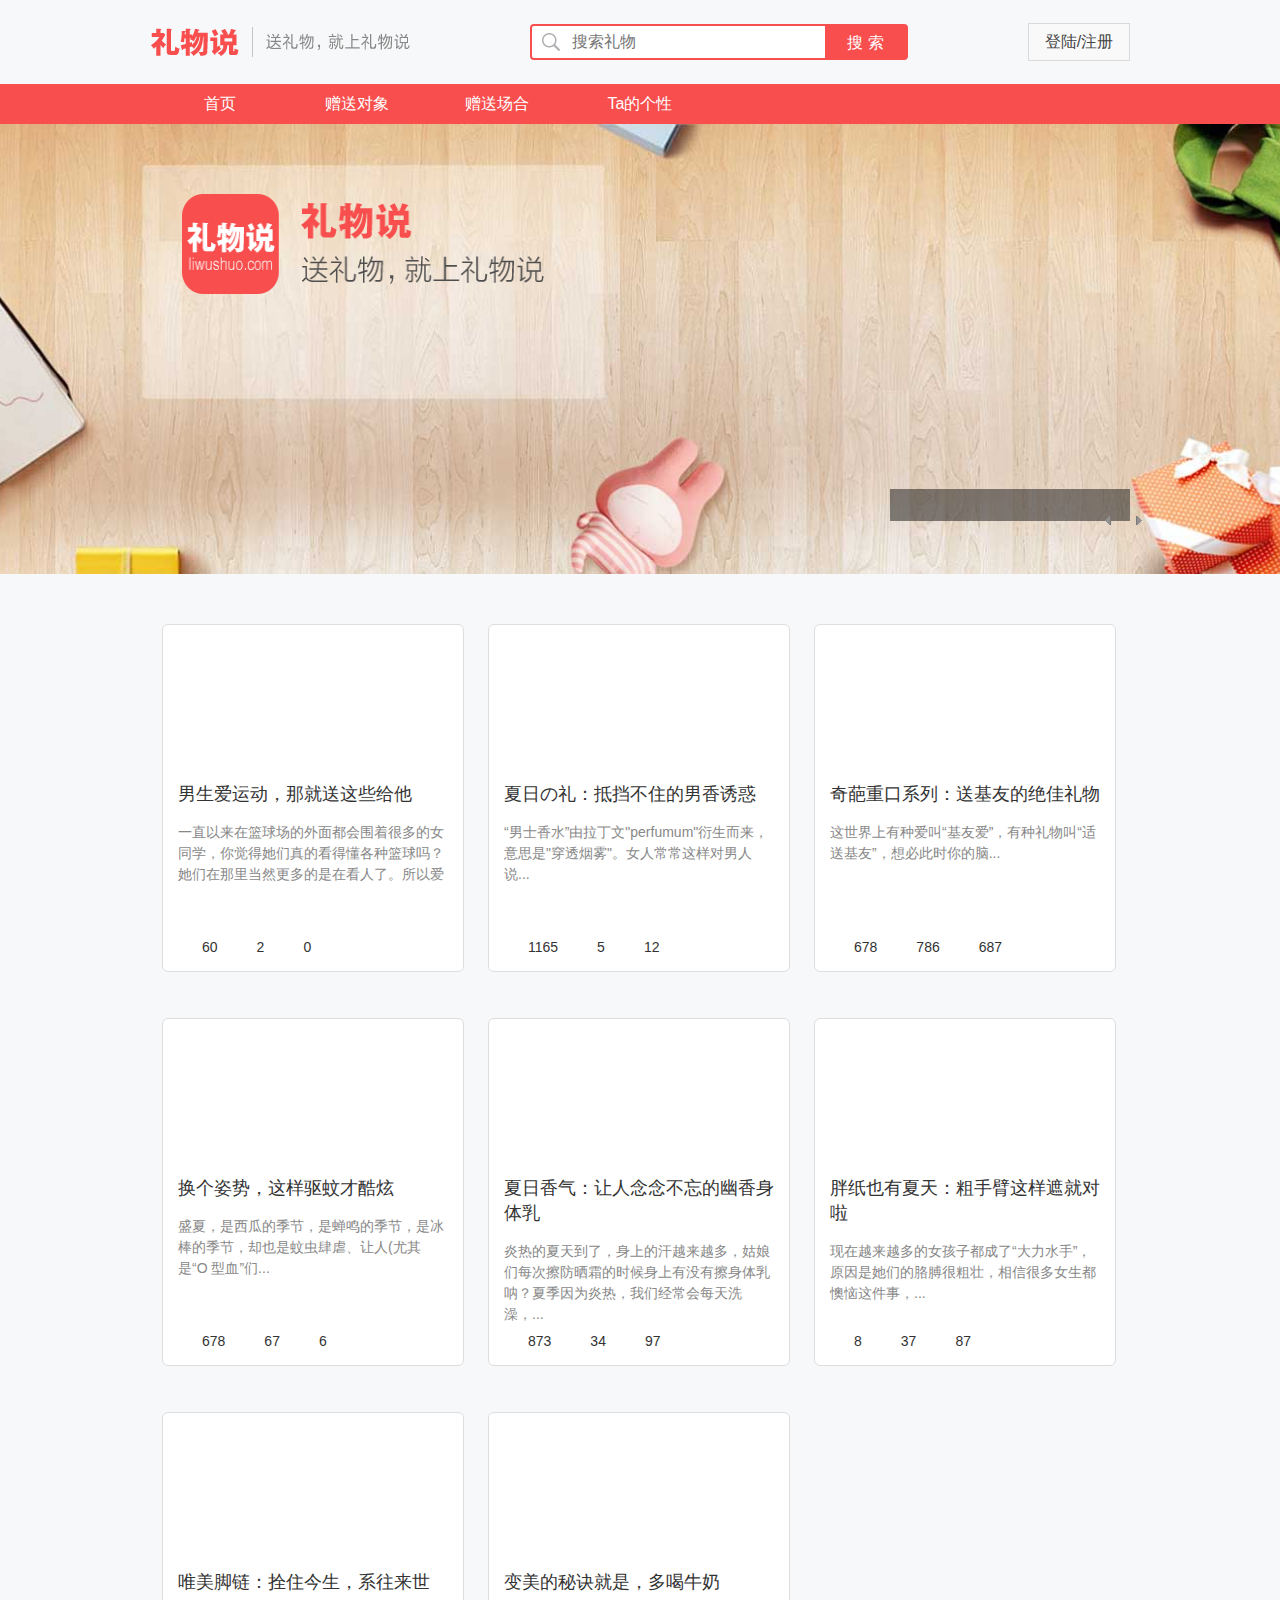
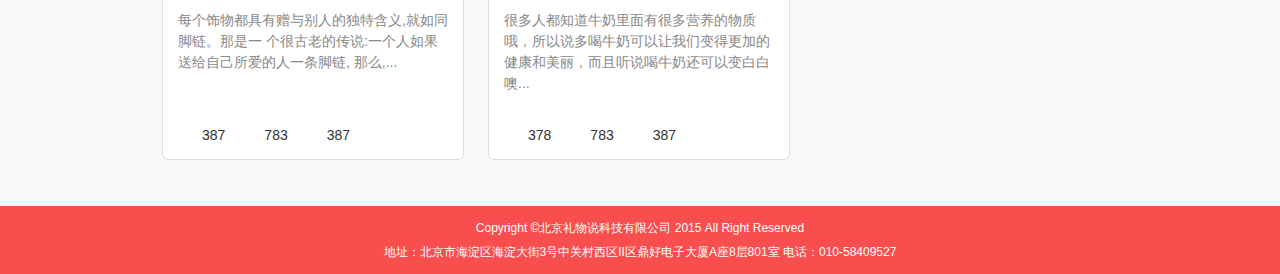
<file: index.html>
<!--模仿礼物说主页
http://www.liwushuo.com/
-->
<!DOCTYPE html>
<html>
<head lang="en">
    <meta charset="UTF-8">
    <title>礼物说-主页</title>
    <link href="http://elephstor.com/images/elephstor.ico" rel="shortcut icon"/>
    <link href="css/present.css" rel="stylesheet">
    <link href="global/global.css" rel="stylesheet">
    <script type="text/javascript" src="js/present.js"></script>
    <link href="less/present.css" rel="stylesheet">
</head>
<body>
<div class="main-wrapper">
    <div class="header-wraper">
        <div class="header">
            <a class="title" href="" title="Present"></a>

            <form>
                <input type="text" id="search-input" placeholder="搜索礼物">
                <label for="search-input">搜 索</label>
            </form>

            <div class="header-right"><a href="">登陆/注册</a></div>
        </div>
        <div class="header-nav">
            <ul>
                <li class="nav-top-link">
                    <a href="">首页</a>
                </li>
                <li class="ntba nav-top-link">
                    <a href="">赠送对象</a>
                    <ul>
                        <li>自己</li>
                        <li>男票</li>
                        <li>女朋友</li>
                        <li>爸爸妈妈</li>
                    </ul>
                </li>
                <li class="ntba nav-top-link">
                    <a href="">赠送场合</a>
                    <ul>
                        <li>新年</li>
                        <li>生日</li>
                        <li>纪念日</li>
                        <li>结婚</li>
                        <li>情人节</li>
                    </ul>
                </li>
                <li class="nav-top-link">
                    <a href="">Ta的个性</a>
                </li>
            </ul>
            <form class="nav-searchBox">
                <input type="text" id="search-input-fix" placeholder="搜索礼物、攻略">
                <label for="search-input-fix"></label>
            </form>
        </div>
        <div class="header-margin-fix"></div>
    </div>
    <div class="banner-wrap">
        <div class="wrapper">
            <h1>
                <a title="礼物说，会说话的礼物"></a>
            </h1>

            <div class="slideShow" id="slideShow">
                <ul class="turn-pic">
                    <li><img src="images/01_phone.png" alt="展示图1"/></li>
                    <li><img src="images/02_phone.png" alt="展示图2"/></li>
                    <li><img src="images/03_phone.png" alt="展示图3"/></li>
                    <li><img src="images/04_phone.png" alt="showImg-4"/></li>
                </ul>
                <div class="turn-bg"></div>
                <div class="turn-btn">
                    <div class="left"></div>
                    <div class="right"></div>
                    <span></span>
                </div>
            </div>
        </div>
    </div>
    <div class="recommend-wrapper">
        <ul class="reco-list">
            <li class="post-item"><a class="pItem" href="posts/150820a/index.html">
                <div class="item-img"></div>
                <div class="item-title">男生爱运动，那就送这些给他</div>
                <div class="item-content">
                    一直以来在篮球场的外面都会围着很多的女同学，你觉得她们真的看得懂各种篮球吗？她们在那里当然更多的是在看人了。所以爱
                </div>
                <ul class="item-info">
                    <li class="info-items"><i class="icon-like"></i><span>60</span></li>
                    <li class="info-items"><i class="icon-comment"></i><span>2</span></li>
                    <li class="info-items"><i class="icon-share"></i><span>0</span></li>
                </ul>
            </a></li>
            <li class="post-item"><a class="pItem" href="http://www.liwushuo.com/posts/1003213">
                <div class="item-img"></div>
                <div class="item-title">夏日の礼：抵挡不住的男香诱惑</div>
                <div class="item-content">“男士香水”由拉丁文"perfumum"衍生而来，意思是"穿透烟雾"。女人常常这样对男人说...</div>
                <ul class="item-info">
                    <li class="info-items"><i class="icon-like"></i><span>1165</span></li>
                    <li class="info-items"><i class="icon-comment"></i><span>5</span></li>
                    <li class="info-items"><i class="icon-share"></i><span>12</span></li>
                </ul>
            </a></li>
            <li class="post-item"><a class="pItem" href="http://www.liwushuo.com/posts/1002863">
                <div class="item-img"></div>
                <div class="item-title">奇葩重口系列：送基友的绝佳礼物</div>
                <div class="item-content">这世界上有种爱叫“基友爱”，有种礼物叫“适送基友”，想必此时你的脑...</div>
                <ul class="item-info">
                    <li class="info-items"><i class="icon-like"></i><span>678</span></li>
                    <li class="info-items"><i class="icon-comment"></i><span>786</span></li>
                    <li class="info-items"><i class="icon-share"></i><span>687</span></li>
                </ul>
            </a></li>
            <li class="post-item"><a class="pItem" href="http://www.liwushuo.com/posts/1002989">
                <div class="item-img"></div>
                <div class="item-title">换个姿势，这样驱蚊才酷炫</div>
                <div class="item-content">盛夏，是西瓜的季节，是蝉鸣的季节，是冰棒的季节，却也是蚊虫肆虐、让人(尤其是“O 型血”们...</div>
                <ul class="item-info">
                    <li class="info-items"><i class="icon-like"></i><span>678</span></li>
                    <li class="info-items"><i class="icon-comment"></i><span>67</span></li>
                    <li class="info-items"><i class="icon-share"></i><span>6</span></li>
                </ul>
                <!--<div class="new-flag"></div>-->
            </a></li>
            <li class="post-item"><a class="pItem" href="">
                <div class="item-img"></div>
                <div class="item-title">夏日香气：让人念念不忘的幽香身体乳</div>
                <div class="item-content">炎热的夏天到了，身上的汗越来越多，姑娘们每次擦防晒霜的时候身上有没有擦身体乳呐？夏季因为炎热，我们经常会每天洗澡，...</div>
                <ul class="item-info">
                    <li class="info-items"><i class="icon-like"></i><span>873</span></li>
                    <li class="info-items"><i class="icon-comment"></i><span>34</span></li>
                    <li class="info-items"><i class="icon-share"></i><span>97</span></li>
                </ul>
            </a></li>
            <li class="post-item"><a href="http://www.liwushuo.com/posts/1002813">
                <div class="item-img"></div>
                <div class="item-title">胖纸也有夏天：粗手臂这样遮就对啦</div>
                <div class="item-content">现在越来越多的女孩子都成了“大力水手”，原因是她们的胳膊很粗壮，相信很多女生都懊恼这件事，...</div>
                <ul class="item-info">
                    <li class="info-items"><i class="icon-like"></i><span>8</span></li>
                    <li class="info-items"><i class="icon-comment"></i><span>37</span></li>
                    <li class="info-items"><i class="icon-share"></i><span>87</span></li>
                </ul>
            </a></li>
            <li class="post-item"><a href="http://www.liwushuo.com/posts/1003074">
                <div class="item-img"></div>
                <div class="item-title">唯美脚链：拴住今生，系往来世</div>
                <div class="item-content">每个饰物都具有赠与别人的独特含义,就如同脚链。那是一 个很古老的传说:一个人如果送给自己所爱的人一条脚链, 那么,...</div>
                <ul class="item-info">
                    <li class="info-items"><i class="icon-like"></i><span>387</span></li>
                    <li class="info-items"><i class="icon-comment"></i><span>783</span></li>
                    <li class="info-items"><i class="icon-share"></i><span>387</span></li>
                </ul>
            </a></li>
            <li class="post-item"><a href="http://www.liwushuo.com/posts/1002722">
                <div class="item-img"></div>
                <div class="item-title">变美的秘诀就是，多喝牛奶</div>
                <div class="item-content">很多人都知道牛奶里面有很多营养的物质哦，所以说多喝牛奶可以让我们变得更加的健康和美丽，而且听说喝牛奶还可以变白白噢...</div>
                <ul class="item-info">
                    <li class="info-items"><i class="icon-like"></i><span>378</span></li>
                    <li class="info-items"><i class="icon-comment"></i><span>783</span></li>
                    <li class="info-items"><i class="icon-share"></i><span>387</span></li>
                </ul>
            </a></li>
            <!--<li class="post-item"><a href="http://www.liwushuo.com/posts/1003141">-->
            <!--<div class="item-img"></div>-->
            <!--<div class="item-title">暑期特辑 | 世界十大路边摊，你尝过几种</div>-->
            <!--<div class="item-content">暑期特辑 | 世界十大路边摊，你尝过几种</div>-->
            <!--<ul class="item-info">-->
            <!--<li class="info-items"><i class="icon-like"></i><span>8532</span></li>-->
            <!--<li class="info-items"><i class="icon-comment"></i><span>387</span></li>-->
            <!--<li class="info-items"><i class="icon-share"></i><span>7</span></li>-->
            <!--</ul>-->
            <!--</a></li>-->
        </ul>
    </div>
    <div class="backToTop"></div>
    <div class="footer">
        <p class="copyright">Copyright ©北京礼物说科技有限公司 2015 All Right Reserved</p>

        <p>地址：北京市海淀区海淀大街3号中关村西区II区鼎好电子大厦A座8层801室 电话：010-58409527</p>
    </div>
</div>
</body>
</html>
</file>
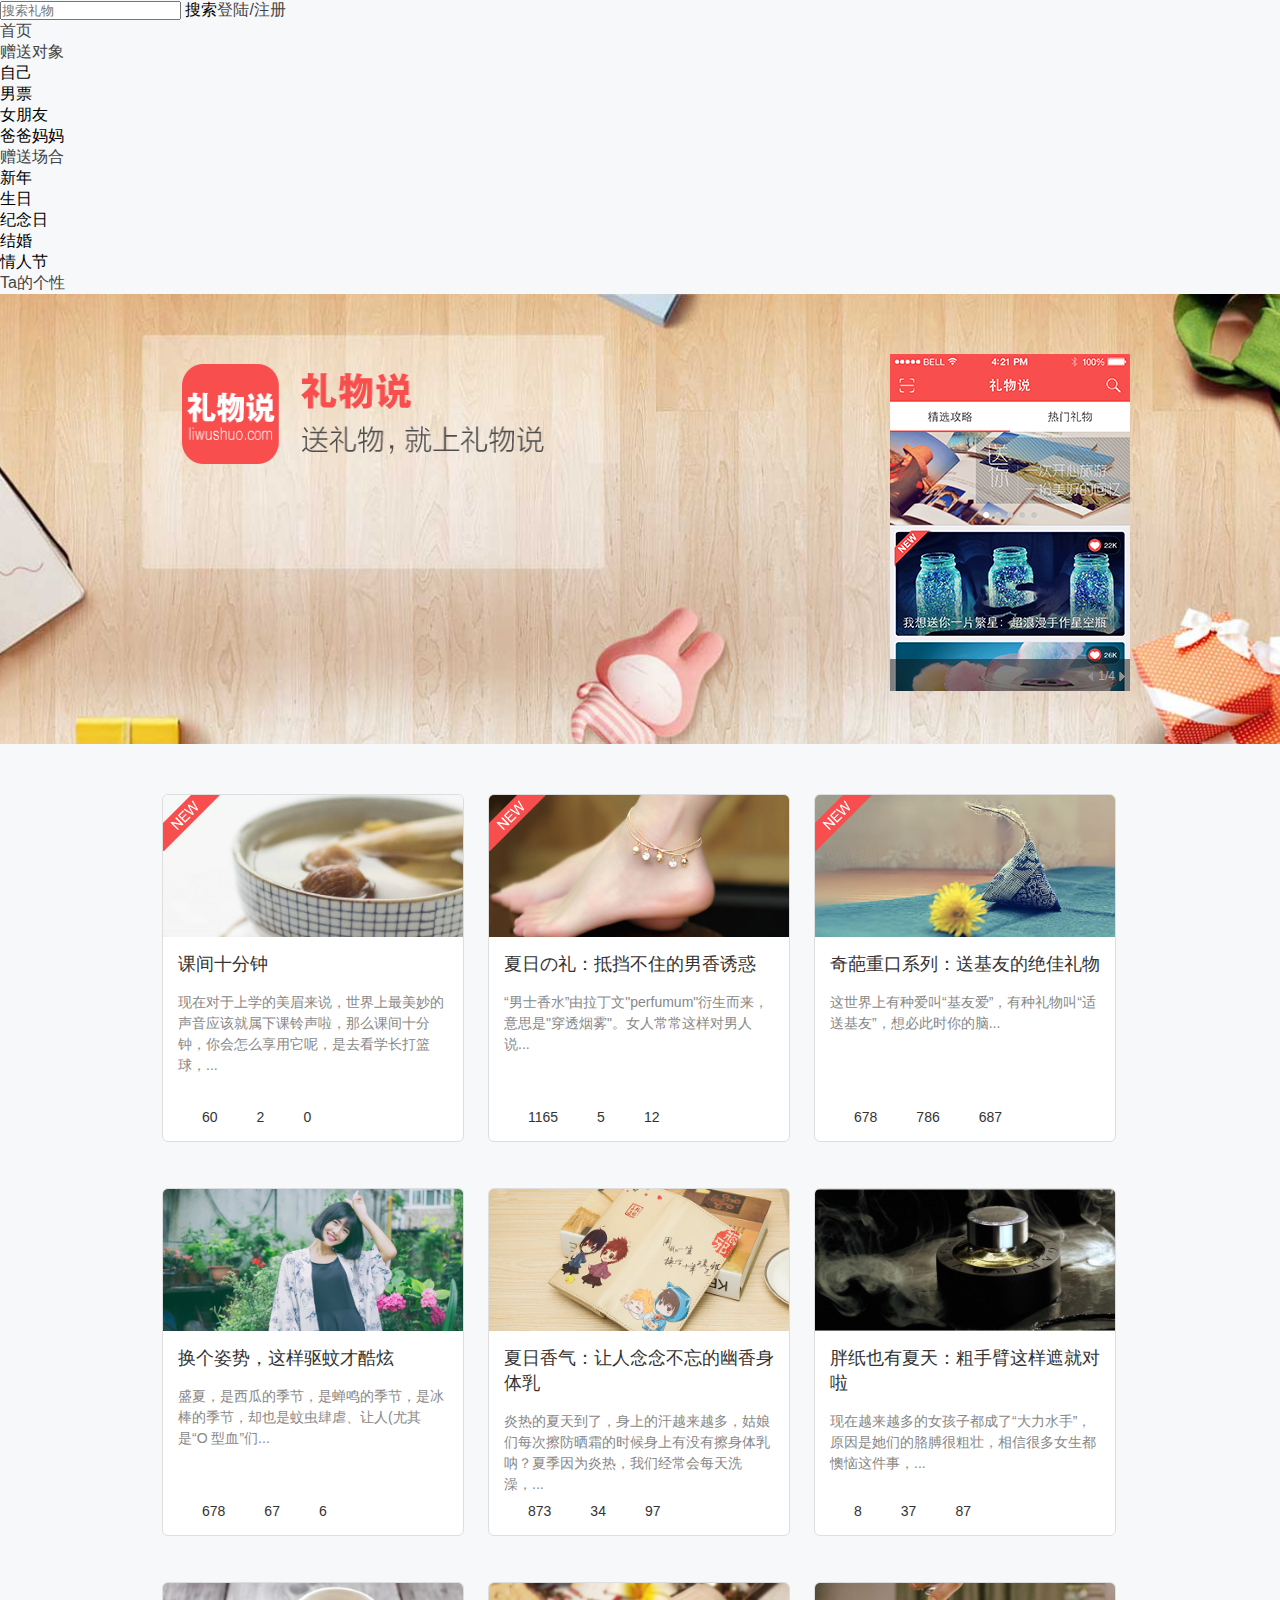
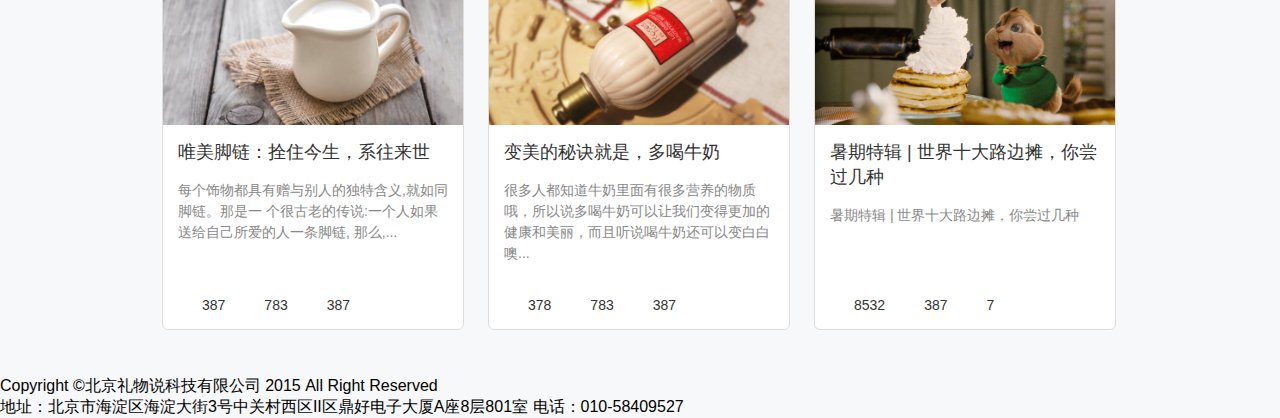
<file: 礼物说-模仿.html>
<!--模仿礼物说主页
http://www.liwushuo.com/
-->
<!DOCTYPE html>
<html>
<head lang="en">
    <meta charset="UTF-8">
    <title>礼物说-主页</title>
    <link href="http://elephstor.com/images/elephstor.ico" rel="shortcut icon" />
    <link href="css/present.css" rel="stylesheet">
    <style type="text/css">
        * {
            padding: 0;
            margin: 0;
            font-family: "Open Sans", "Hiragino Sans GB", "Microsoft YaHei", "微软雅黑", STHeiti, "WenQuanYi Micro Hei", Dengxian, Arial, SimSun, sans-serif;
        }

        body {
            background-color: #f7f8f9;
        }

        a {
            text-decoration: none;
            color: #444;
        }

        ul {
            list-style: none;
        }

    </style>
    <script type="text/javascript" src="js/present.js"></script>
    <link rel="stylesheet/less" type="text/css" href="less/present.less">
    <script src="js/less-1.3.1.min.js" type="text/javascript"></script>
</head>
<body>
<div class="main-wraper">
    <div class="header-wraper">
        <div class="header">
            <a class="title" href="" title="Present"></a>

            <form>
                <input type="text" id="search-input" placeholder="搜索礼物">
                <label for="search-input">搜索</label>
            </form>

            <div class="header-right"><a href="">登陆/注册</a></div>
        </div>
        <div class="header-nav">
            <ul>
                <li class="nav-top-link">
                    <a href="">首页</a>
                </li>
                <li class="ntba nav-top-link">
                    <a href="">赠送对象</a>
                    <ul>
                        <li>自己</li>
                        <li>男票</li>
                        <li>女朋友</li>
                        <li>爸爸妈妈</li>
                    </ul>
                </li>
                <li class="ntba nav-top-link">
                    <a href="">赠送场合</a>
                    <ul>
                        <li>新年</li>
                        <li>生日</li>
                        <li>纪念日</li>
                        <li>结婚</li>
                        <li>情人节</li>
                    </ul>
                </li>
                <li class="nav-top-link">
                    <a href="">Ta的个性</a>
                </li>
            </ul>
            <form class="nav-searchBox">
                <input type="text" id="search-input-fix" placeholder="搜索礼物、攻略">
                <label for="search-input-fix"></label>
            </form>
        </div>
        <div class="header-margin-fix"></div>
    </div>
    <div class="banner-wrap">
        <div class="wrapper">
            <h1>
                <a title="礼物说，会说话的礼物"></a>
            </h1>

            <div class="slideShow" id="slideShow">
                <ul class="turn-pic">
                    <li><img src="images/01_phone.png" alt="展示图1"/></li>
                    <li><img src="images/02_phone.png" alt="展示图2"/></li>
                    <li><img src="images/03_phone.png" alt="展示图3"/></li>
                    <li><img src="images/04_phone.png" alt="showImg-4"/></li>
                </ul>
                <div class="turn-bg"></div>
                <div class="turn-btn">
                    <div class="left"></div>
                    <div class="right"></div>
                    <span></span>
                </div>
            </div>
        </div>
    </div>
    <div class="recommend-wrapper">
        <ul class="reco-list">
            <li class="post-item"><a class="pItem" href="http://www.liwushuo.com/posts/1003153">
                <div class="item-img"></div>
                <div class="item-title">课间十分钟</div>
                <div class="item-content">现在对于上学的美眉来说，世界上最美妙的声音应该就属下课铃声啦，那么课间十分钟，你会怎么享用它呢，是去看学长打篮球，...</div>
                <ul class="item-info">
                    <li class="info-items"><i class="icon-like"></i><span>60</span></li>
                    <li class="info-items"><i class="icon-comment"></i><span>2</span></li>
                    <li class="info-items"><i class="icon-share"></i><span>0</span></li>
                </ul>
            </a></li>
            <li class="post-item"><a class="pItem" href="http://www.liwushuo.com/posts/1003213">
                <div class="item-img"></div>
                <div class="item-title">夏日の礼：抵挡不住的男香诱惑</div>
                <div class="item-content">“男士香水”由拉丁文"perfumum"衍生而来，意思是"穿透烟雾"。女人常常这样对男人说...</div>
                <ul class="item-info">
                    <li class="info-items"><i class="icon-like"></i><span>1165</span></li>
                    <li class="info-items"><i class="icon-comment"></i><span>5</span></li>
                    <li class="info-items"><i class="icon-share"></i><span>12</span></li>
                </ul>
            </a></li>
            <li class="post-item"><a class="pItem" href="http://www.liwushuo.com/posts/1002863">
                <div class="item-img"></div>
                <div class="item-title">奇葩重口系列：送基友的绝佳礼物</div>
                <div class="item-content">这世界上有种爱叫“基友爱”，有种礼物叫“适送基友”，想必此时你的脑...</div>
                <ul class="item-info">
                    <li class="info-items"><i class="icon-like"></i><span>678</span></li>
                    <li class="info-items"><i class="icon-comment"></i><span>786</span></li>
                    <li class="info-items"><i class="icon-share"></i><span>687</span></li>
                </ul>
            </a></li>
            <li class="post-item"><a class="pItem" href="http://www.liwushuo.com/posts/1002989">
                <div class="item-img"></div>
                <div class="item-title">换个姿势，这样驱蚊才酷炫</div>
                <div class="item-content">盛夏，是西瓜的季节，是蝉鸣的季节，是冰棒的季节，却也是蚊虫肆虐、让人(尤其是“O 型血”们...</div>
                <ul class="item-info">
                    <li class="info-items"><i class="icon-like"></i><span>678</span></li>
                    <li class="info-items"><i class="icon-comment"></i><span>67</span></li>
                    <li class="info-items"><i class="icon-share"></i><span>6</span></li>
                </ul>
                <!--<div class="new-flag"></div>-->
            </a></li>
            <li class="post-item"><a class="pItem" href="">
                <div class="item-img"></div>
                <div class="item-title">夏日香气：让人念念不忘的幽香身体乳</div>
                <div class="item-content">炎热的夏天到了，身上的汗越来越多，姑娘们每次擦防晒霜的时候身上有没有擦身体乳呐？夏季因为炎热，我们经常会每天洗澡，...</div>
                <ul class="item-info">
                    <li class="info-items"><i class="icon-like"></i><span>873</span></li>
                    <li class="info-items"><i class="icon-comment"></i><span>34</span></li>
                    <li class="info-items"><i class="icon-share"></i><span>97</span></li>
                </ul>
            </a></li>
            <li class="post-item"><a href="http://www.liwushuo.com/posts/1002813">
                <div class="item-img"></div>
                <div class="item-title">胖纸也有夏天：粗手臂这样遮就对啦</div>
                <div class="item-content">现在越来越多的女孩子都成了“大力水手”，原因是她们的胳膊很粗壮，相信很多女生都懊恼这件事，...</div>
                <ul class="item-info">
                    <li class="info-items"><i class="icon-like"></i><span>8</span></li>
                    <li class="info-items"><i class="icon-comment"></i><span>37</span></li>
                    <li class="info-items"><i class="icon-share"></i><span>87</span></li>
                </ul>
            </a></li>
            <li class="post-item"><a href="http://www.liwushuo.com/posts/1003074">
                <div class="item-img"></div>
                <div class="item-title">唯美脚链：拴住今生，系往来世</div>
                <div class="item-content">每个饰物都具有赠与别人的独特含义,就如同脚链。那是一 个很古老的传说:一个人如果送给自己所爱的人一条脚链, 那么,...</div>
                <ul class="item-info">
                    <li class="info-items"><i class="icon-like"></i><span>387</span></li>
                    <li class="info-items"><i class="icon-comment"></i><span>783</span></li>
                    <li class="info-items"><i class="icon-share"></i><span>387</span></li>
                </ul>
            </a></li>
            <li class="post-item"><a href="http://www.liwushuo.com/posts/1002722">
                <div class="item-img"></div>
                <div class="item-title">变美的秘诀就是，多喝牛奶</div>
                <div class="item-content">很多人都知道牛奶里面有很多营养的物质哦，所以说多喝牛奶可以让我们变得更加的健康和美丽，而且听说喝牛奶还可以变白白噢...</div>
                <ul class="item-info">
                    <li class="info-items"><i class="icon-like"></i><span>378</span></li>
                    <li class="info-items"><i class="icon-comment"></i><span>783</span></li>
                    <li class="info-items"><i class="icon-share"></i><span>387</span></li>
                </ul>
            </a></li>
            <li class="post-item"><a href="http://www.liwushuo.com/posts/1003141">
                <div class="item-img"></div>
                <div class="item-title">暑期特辑 | 世界十大路边摊，你尝过几种</div>
                <div class="item-content">暑期特辑 | 世界十大路边摊，你尝过几种</div>
                <ul class="item-info">
                    <li class="info-items"><i class="icon-like"></i><span>8532</span></li>
                    <li class="info-items"><i class="icon-comment"></i><span>387</span></li>
                    <li class="info-items"><i class="icon-share"></i><span>7</span></li>
                </ul>
            </a></li>
        </ul>
    </div>
    <div class="backTotop"></div>
    <div class="footer">
        <p class="copyright">Copyright ©北京礼物说科技有限公司 2015 All Right Reserved</p>

        <p>地址：北京市海淀区海淀大街3号中关村西区II区鼎好电子大厦A座8层801室 电话：010-58409527</p>
    </div>
</div>
</body>
</html>
</file>
<file: css/present.css>
.banner-wrap {
  background: url(../images/bg_banner_home.jpg) no-repeat center 0;
  height: 450px;
  background-size: cover;
}

.wrapper {
  width: 980px;
  margin: 0 auto;
  position: relative;
}

.wrapper h1 {
  padding-top: 70px;
  padding-left: 32px;
}

.wrapper a {
  background: url(../images/logo_2.png) no-repeat;
  background-size: 100% 100%;
  display: block;
  width: 362px;
  height: 100px;
}

.slideShow {
  width: 240px;
  height: 337px;
  position: absolute;
  right: 0;
  top: 60px;
}

.slideShow img {
  position: absolute;
}
</file>
<file: global/global.css>
* {
    padding: 0;
    margin: 0;
}

body {
    font-size: 16px;
    color: #333;
    background-color: #f7f8f9;
    font-family: "Open Sans", "Hiragino Sans GB", "Microsoft YaHei", "΢���ź�", STHeiti, "WenQuanYi Micro Hei", Dengxian, Arial, SimSun, sans-serif;
}

a {
    text-decoration: none;
    color: #444;
}

ul {
    list-style: none;
}
input, textarea{
    font:inherit;
}
/*����Ϊͨ���趨*/

.header {
    display: flex;
    display: -webkit-box;
    display: -moz-box;
    display: -ms-flexbox;
    display: -webkit-flex;
    flex-direction: row;
    -webkit-flex-direction: row;
    justify-content: space-between;
    -webkit-justify-content: space-between;
    -webkit-box-pack: justify;
    -webkit-box-align: center;
    align-items: center;
    margin: 0 auto;
    width: 980px;
    height: 84px;
}

.header a.title {
    display: block;
    background: url("../images/logo_liwu.png");
    width: 260px;
    height: 30px;
}

.header form {
    position: relative;
}

.header input {
    border: solid #f84e4e 2px;
    width: 294px;
    line-height: 32px;
    height: 32px;
    background: url("../images/icon_search.png") no-repeat #fff 10px;
    padding: 0 40px;
    outline: none;
    border-radius: 4px;
}

.header label {
    cursor: pointer;
    color: #fff;
    text-align: center;
    line-height: 33px;
    background: #f84e4e;
    width: 81px;
    height: 33px;
    right: 2px;
    position: absolute;
    top: 2px;
}

.header-right {
    border: solid 1px #d9d9d9;
    width: 100px;
    height: 36px;
    text-align: center;
    line-height: 36px;
    background-color: #f9f9f9;
    display: block;
    cursor: pointer;
}

.header-right:hover {
    background-color: #fff;
}

.header-nav {
    position: relative;
    width: 100%;
    background-color: #f84e4e;
    height: 40px;
    z-index: 111111;
}

.header-nav > ul {
    width: 980px;
    margin: 0 auto;
    position: relative;
    display: block;
}

.nav-searchBox {
    width: 242px;
    display: none;
    position: absolute;
    right: 285px;
}

.nav-searchBox input {
    border-radius: 4px;
    color: #333;
    line-height: 26px;
    height: 24px;
    margin: 7px 0 0;
    outline: 0;
    width: 175px;
    border: solid rgba(204, 204, 204, 0) 1px;
    padding: 0 55px 0 10px;
    background: #f9f9f9;
    font-size: 14px;
}

.nav-searchBox label {
    width: 35px;
    height: 20px;
    right: 0;
    top: 10px;
    position: absolute;
    background: url("../images/icon_search.png") no-repeat #fff center;
    cursor: pointer;
}

li.nav-top-link {
    float: left;
    width: 140px;
    height: 40px;
}

.header-nav a {
    height: 20px;
    line-height: 20px;
    font-size: 16px;
    text-align: center;
    padding: 10px 31px;
    color: #fff;
    display: block;
    z-index: 111111;
}

.nav-top-link:hover a{
    background-color: #E32F2F;
}

.ntba a:after {
    content: "";
    background: url(http://7fvaog.com2.z0.glb.qiniucdn.com/static/web/img/base-layout/arrow_pulldown_5defe7f.png);
    display: inline-block;
    width: 7px;
    height: 4px;
    vertical-align: middle;
    position: relative;
    left: 5px;
}

.nav-top-link:hover>ul {
    display: block;
}

.nav-top-link ul {
    z-index: 11112;
    display: none;
    width: 140px;
    position: absolute;
    box-shadow: 0 0 10px rgba(0, 0, 0, .12);
    border: 1px solid #E3E3E3;
    background-color: #fff;
}

.nav-top-link li {
    z-index: 11112;
    border-bottom: #c8c7cc dotted 1px;
    margin: 0 10px;
    height: 40px;
    font-size: 16px;
    color: #333;
    line-height: 40px;
    text-align: center;
    display: block;
}

.nav-top-link li:last-child {
    border: none;
}

.nav-top-link li:hover {
    background: #f7f7f7;
    color: #f84e4e;
}

.header-margin-fix {
    padding-top: 0;
}
.footer {
    padding: 10px 0;
    font-size: 12px;
    color: #ffffff;
    width: 100%;
    margin: 0 auto;
    background-color: #f84e4e;
    position: relative;
    bottom: 0;
    text-align: center;
}
.footer p {
    line-height: 24px;
}
</file>
<file: less/present.css>
.recommend-wrapper {
  width: 980px;
  height: 1182px;
  margin: 0 auto;
}
.recommend-wrapper ul.reco-list {
  margin-top: 50px;
  width: 100%;
  height: 100%;
  display: flex;
  flex-wrap: wrap;
  flex-direction: row;
  justify-content: flex-start;
}
.recommend-wrapper ul.reco-list li.post-item {
  margin-left: 12px;
  margin-right: 12px;
  -webkit-transition: all .5s;
  -moz-transition: all .5s;
  -o-transition: all .5s;
  transition: all .5s;
  background-color: #fff;
  width: 300px;
  height: 346px;
  border: solid #dedede thin;
  border-radius: 6px;
  overflow: hidden;
}
.recommend-wrapper ul.reco-list li.post-item:hover {
  transform: translate(0px, -5px);
  box-shadow: 0 5px 10px rgba(67, 72, 84, 0.3);
}
.recommend-wrapper ul.reco-list li.post-item a {
  width: 100%;
  height: 100%;
  display: block;
  position: relative;
}
.recommend-wrapper ul.reco-list li.post-item a div.item-img {
  background-size: cover;
  background-position: 50% 50%;
  height: 142px;
}
.recommend-wrapper ul.reco-list li.post-item a div.item-title {
  font-size: 18px;
  padding: 15px;
  color: #333;
  line-height: 25px;
}
.recommend-wrapper ul.reco-list li.post-item a div.item-content {
  font-size: 14px;
  color: #888;
  height: 80px;
  padding: 0 15px;
  line-height: 21px;
  overflow: hidden;
}
.recommend-wrapper ul.reco-list li.post-item a ul.item-info {
  position: absolute;
  bottom: 0;
  left: 0;
  padding: 15px;
}
.recommend-wrapper ul.reco-list li.post-item a ul.item-info li {
  float: left;
  height: 17px;
  margin-right: 15px;
}
.recommend-wrapper ul.reco-list li.post-item a ul.item-info li i.icon-like {
  display: block;
  width: 18px;
  height: 17px;
  float: left;
  background: url(http://7fvaog.com2.z0.glb.qiniucdn.com/static/web/img/icon_favorites_84ea68a.png);
}
.recommend-wrapper ul.reco-list li.post-item a ul.item-info li i.icon-comment {
  display: block;
  width: 18px;
  height: 17px;
  float: left;
  background: url(http://7fvaog.com2.z0.glb.qiniucdn.com/static/web/img/icon_comments_f4d62e5.png);
}
.recommend-wrapper ul.reco-list li.post-item a ul.item-info li i.icon-share {
  display: block;
  width: 18px;
  height: 17px;
  float: left;
  background: url(http://7fvaog.com2.z0.glb.qiniucdn.com/static/web/img/icon_share_2bbb537.png);
}
.recommend-wrapper ul.reco-list li.post-item a ul.item-info li span {
  font-size: 14px;
  line-height: 18px;
  color: #333;
  display: block;
  padding: 0;
  margin: -1px 0 0 24px;
}
div.backToTop {
  opacity: 0.6;
  filter: alpha(opacity=60);
  width: 56px;
  height: 50px;
  cursor: pointer;
  background: url("../images/backToTop.png") #939393 center no-repeat;
  position: fixed;
  left: 50%;
  margin-left: 515px;
  bottom: 115px;
  z-index: 100;
  display: none;
  border-radius: 3px;
}
div.backToTop:hover {
  background-color: #777;
}
.new-flag {
  background: url("../images/icon_tag_new.png");
  position: absolute;
  left: 0;
  top: 0;
  width: 57px;
  height: 56px;
}
.turn-pic li {
  position: absolute;
  top: 0;
  left: 0;
  filter: alpha(opacity=0);
  opacity: 0;
}
.turn-bg {
  width: 100%;
  height: 32px;
  background: #111;
  position: absolute;
  z-index: 2;
  bottom: 0;
  filter: alpha(opacity=50);
  opacity: 0.5;
}
.turn-btn {
  position: absolute;
  z-index: 3;
  font-size: 12px;
  color: #afafaf;
  bottom: 8px;
  right: 15px;
}
.turn-btn .left,
.turn-btn .right {
  width: 6px;
  height: 9px;
  background: url(../images/btn.png) no-repeat;
  overflow: hidden;
  position: absolute;
  top: 3px;
  left: -10px;
  cursor: pointer;
}
.turn-btn .right {
  background-position: -6px 0;
  left: 21px;
}
.turn-btn span {
  text-align: center;
}
/*# sourceMappingURL=present.css.map */
</file>
